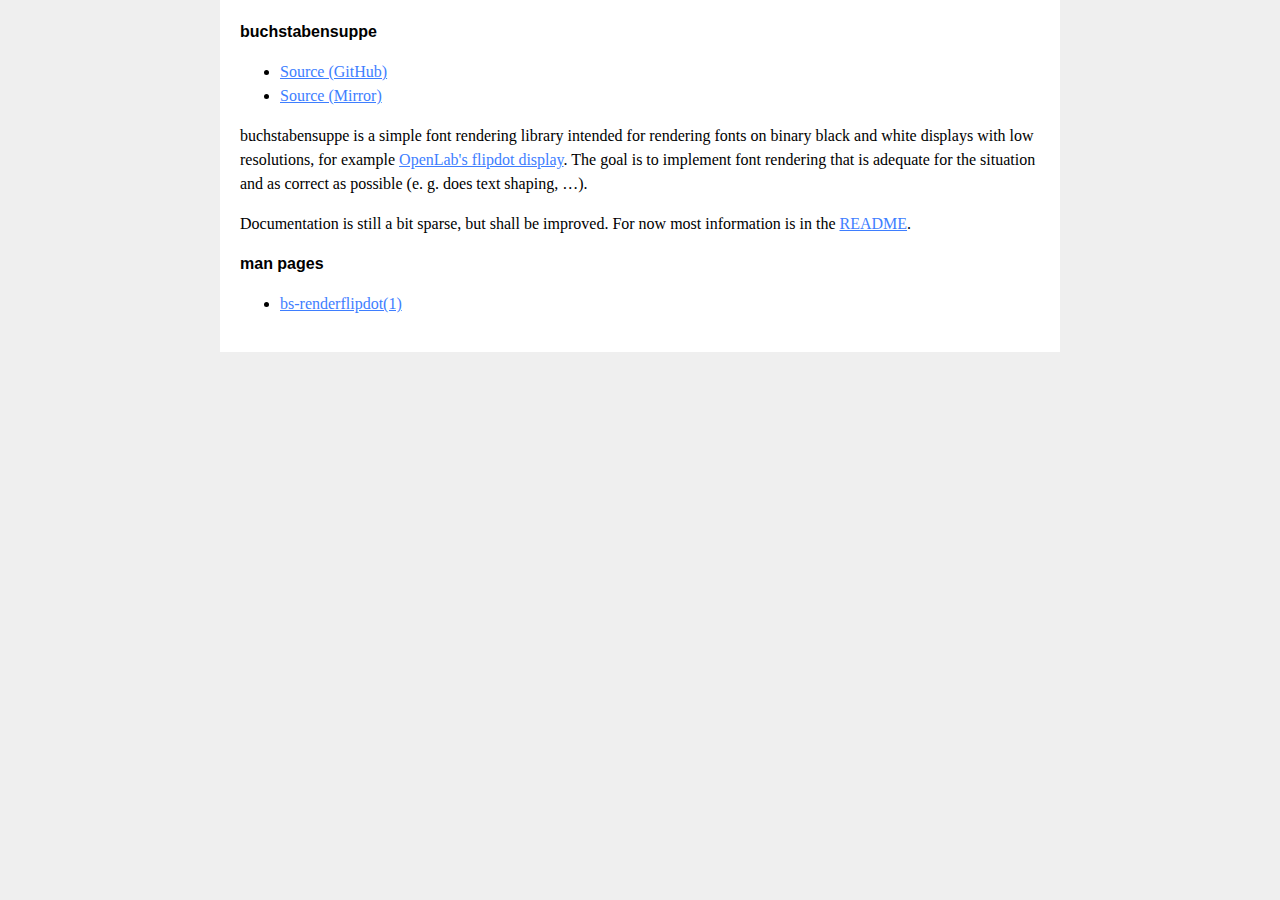
<file: index.html>
<!doctype html>
<html>
  <head>
    <meta charset="utf-8">
    <title>buchstabensuppe</title>
    <link rel="stylesheet" type="text/css" href="style.css"/>
  </head>
  <body>
    <div class="index-text">
      <h1>buchstabensuppe</h1>
      <ul>
<li><a href="https://github.com/sternenseemann/buchstabensuppe">Source (GitHub)</a></li>
<li><a href="https://code.sterni.lv/buchstabensuppe/">Source (Mirror)</a></li>
</ul>
<p>buchstabensuppe is a simple font rendering library intended
for rendering fonts on binary black and white displays
with low resolutions, for example
<a href="https://wiki.openlab-augsburg.de/Flipdots">OpenLab's flipdot display</a>.
The goal is to implement font rendering that
is adequate for the situation and as correct as possible
(e. g. does text shaping, …).</p>
<p>Documentation is still a bit sparse, but shall be improved.
For now most information is in the
<a href="https://github.com/sternenseemann/buchstabensuppe/blob/main/README.md">README</a>.</p>

      <h2>man pages</h2>
      <ul>
        <li><a href="bs-renderflipdot.1.html">bs-renderflipdot(1)</a></li>

      </ul>
    </div>
  </body>
</html>
</file>
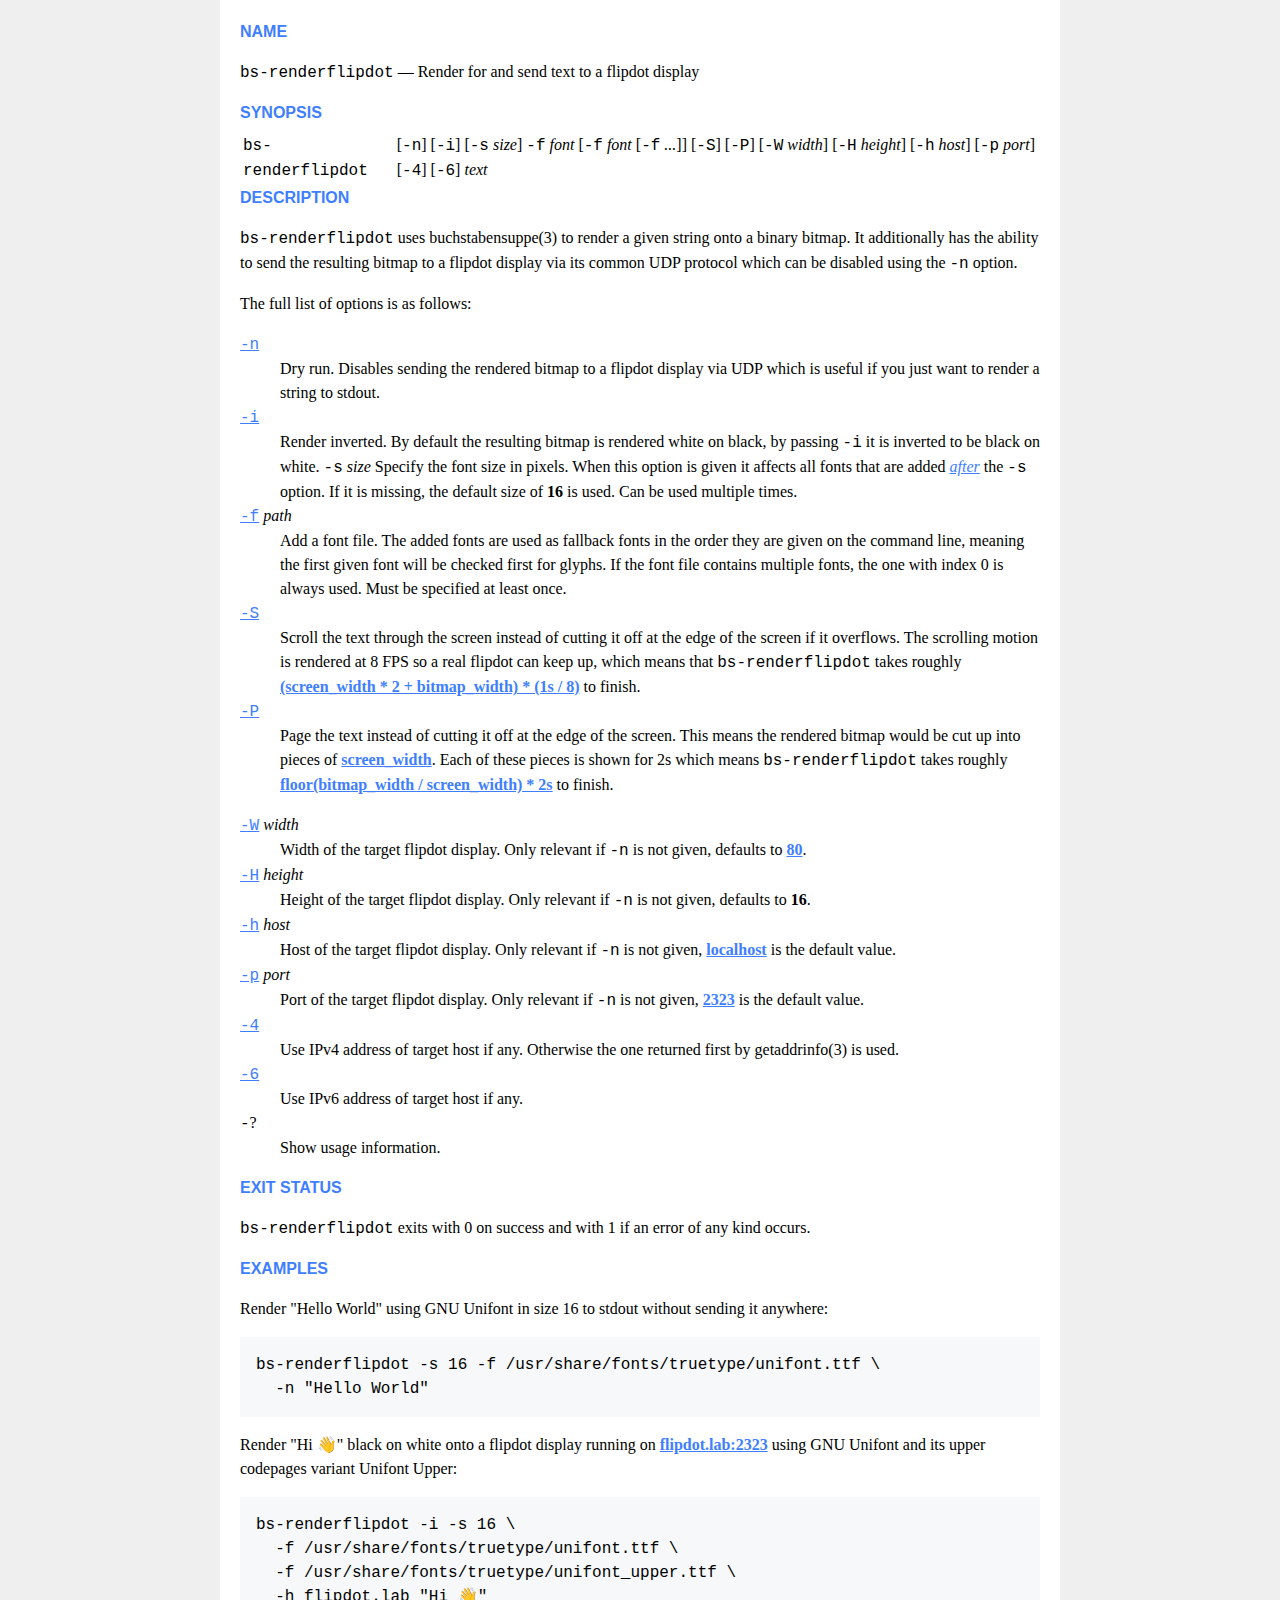
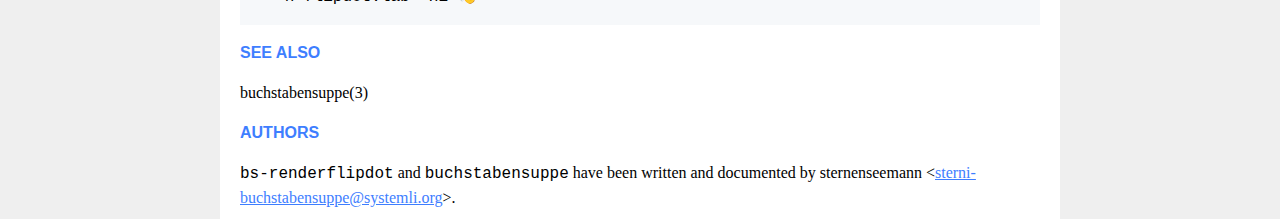
<file: bs-renderflipdot.1.html>
<!DOCTYPE html>
<html>
<head>
  <meta charset="utf-8"/>
  <meta name="viewport" content="width=device-width, initial-scale=1.0"/>
  <link rel="stylesheet" href="style.css" type="text/css" media="all"/>
  <title>BS-RENDERFLIPDOT(1)</title>
</head>
<body>
<table class="head">
  <tr>
    <td class="head-ltitle">BS-RENDERFLIPDOT(1)</td>
    <td class="head-vol">General Commands Manual</td>
    <td class="head-rtitle">BS-RENDERFLIPDOT(1)</td>
  </tr>
</table>
<div class="manual-text">
<section class="Sh">
<h1 class="Sh" id="NAME"><a class="permalink" href="#NAME">NAME</a></h1>
<p class="Pp"><code class="Nm">bs-renderflipdot</code> &#x2014;
    <span class="Nd">Render for and send text to a flipdot display</span></p>
</section>
<section class="Sh">
<h1 class="Sh" id="SYNOPSIS"><a class="permalink" href="#SYNOPSIS">SYNOPSIS</a></h1>
<table class="Nm">
  <tr>
    <td><code class="Nm">bs-renderflipdot</code></td>
    <td>[<code class="Fl">-n</code>] [<code class="Fl">-i</code>]
      [<code class="Fl">-s</code> <var class="Ar">size</var>]
      <code class="Fl">-f</code> <var class="Ar">font</var>
      [<code class="Fl">-f</code> <var class="Ar">font</var>
      [<code class="Fl">-f</code> <var class="Ar">...</var>]]
      [<code class="Fl">-S</code>] [<code class="Fl">-P</code>]
      [<code class="Fl">-W</code> <var class="Ar">width</var>]
      [<code class="Fl">-H</code> <var class="Ar">height</var>]
      [<code class="Fl">-h</code> <var class="Ar">host</var>]
      [<code class="Fl">-p</code> <var class="Ar">port</var>]
      [<code class="Fl">-4</code>] [<code class="Fl">-6</code>]
      <var class="Ar">text</var></td>
  </tr>
</table>
</section>
<section class="Sh">
<h1 class="Sh" id="DESCRIPTION"><a class="permalink" href="#DESCRIPTION">DESCRIPTION</a></h1>
<p class="Pp"><code class="Nm">bs-renderflipdot</code> uses
    <a class="Xr">buchstabensuppe(3)</a> to render a given string onto a binary
    bitmap. It additionally has the ability to send the resulting bitmap to a
    flipdot display via its common UDP protocol which can be disabled using the
    <code class="Fl">-n</code> option.</p>
<p class="Pp">The full list of options is as follows:</p>
<dl class="Bl-tag">
  <dt id="n"><a class="permalink" href="#n"><code class="Fl">-n</code></a></dt>
  <dd>Dry run. Disables sending the rendered bitmap to a flipdot display via UDP
      which is useful if you just want to render a string to stdout.</dd>
  <dt id="i"><a class="permalink" href="#i"><code class="Fl">-i</code></a></dt>
  <dd>Render inverted. By default the resulting bitmap is rendered white on
      black, by passing <code class="Fl">-i</code> it is inverted to be black on
      white. <code class="Fl">-s</code> <var class="Ar">size</var> Specify the
      font size in pixels. When this option is given it affects all fonts that
      are added
      <a class="permalink" href="#after"><i class="Em" id="after">after</i></a>
      the <code class="Fl">-s</code> option. If it is missing, the default size
      of <b class="Sy">16</b> is used. Can be used multiple times.</dd>
  <dt id="f"><a class="permalink" href="#f"><code class="Fl">-f</code></a>
    <var class="Ar">path</var></dt>
  <dd>Add a font file. The added fonts are used as fallback fonts in the order
      they are given on the command line, meaning the first given font will be
      checked first for glyphs. If the font file contains multiple fonts, the
      one with index 0 is always used. Must be specified at least once.</dd>
  <dt id="S"><a class="permalink" href="#S"><code class="Fl">-S</code></a></dt>
  <dd>Scroll the text through the screen instead of cutting it off at the edge
      of the screen if it overflows. The scrolling motion is rendered at 8 FPS
      so a real flipdot can keep up, which means that
      <code class="Nm">bs-renderflipdot</code> takes roughly
      <a class="permalink" href="#(screen_width"><b class="Sy" id="(screen_width">(screen_width
      * 2 + bitmap_width) * (1s / 8)</b></a> to finish.</dd>
  <dt id="P"><a class="permalink" href="#P"><code class="Fl">-P</code></a></dt>
  <dd>Page the text instead of cutting it off at the edge of the screen. This
      means the rendered bitmap would be cut up into pieces of
      <a class="permalink" href="#screen_width"><b class="Sy" id="screen_width">screen_width</b></a>.
      Each of these pieces is shown for 2s which means
      <code class="Nm">bs-renderflipdot</code> takes roughly
      <a class="permalink" href="#floor(bitmap_width"><b class="Sy" id="floor(bitmap_width">floor(bitmap_width
      / screen_width) * 2s</b></a> to finish.
    <p class="Pp"></p>
  </dd>
  <dt id="W"><a class="permalink" href="#W"><code class="Fl">-W</code></a>
    <var class="Ar">width</var></dt>
  <dd>Width of the target flipdot display. Only relevant if
      <code class="Fl">-n</code> is not given, defaults to
      <a class="permalink" href="#80"><b class="Sy" id="80">80</b></a>.</dd>
  <dt id="H"><a class="permalink" href="#H"><code class="Fl">-H</code></a>
    <var class="Ar">height</var></dt>
  <dd>Height of the target flipdot display. Only relevant if
      <code class="Fl">-n</code> is not given, defaults to
    <b class="Sy">16</b>.</dd>
  <dt id="h"><a class="permalink" href="#h"><code class="Fl">-h</code></a>
    <var class="Ar">host</var></dt>
  <dd>Host of the target flipdot display. Only relevant if
      <code class="Fl">-n</code> is not given,
      <a class="permalink" href="#localhost"><b class="Sy" id="localhost">localhost</b></a>
      is the default value.</dd>
  <dt id="p"><a class="permalink" href="#p"><code class="Fl">-p</code></a>
    <var class="Ar">port</var></dt>
  <dd>Port of the target flipdot display. Only relevant if
      <code class="Fl">-n</code> is not given,
      <a class="permalink" href="#2323"><b class="Sy" id="2323">2323</b></a> is
      the default value.</dd>
  <dt id="4"><a class="permalink" href="#4"><code class="Fl">-4</code></a></dt>
  <dd>Use IPv4 address of target host if any. Otherwise the one returned first
      by <a class="Xr">getaddrinfo(3)</a> is used.</dd>
  <dt id="6"><a class="permalink" href="#6"><code class="Fl">-6</code></a></dt>
  <dd>Use IPv6 address of target host if any.</dd>
  <dt><code class="Fl">-</code>?</dt>
  <dd>Show usage information.</dd>
</dl>
</section>
<section class="Sh">
<h1 class="Sh" id="EXIT_STATUS"><a class="permalink" href="#EXIT_STATUS">EXIT
  STATUS</a></h1>
<p class="Pp"><code class="Nm">bs-renderflipdot</code> exits with 0 on success
    and with 1 if an error of any kind occurs.</p>
</section>
<section class="Sh">
<h1 class="Sh" id="EXAMPLES"><a class="permalink" href="#EXAMPLES">EXAMPLES</a></h1>
<p class="Pp">Render &quot;Hello World&quot; using GNU Unifont in size 16 to
    stdout without sending it anywhere:</p>
<div class="Bd Pp Bd-indent Li">
<pre>bs-renderflipdot -s 16 -f /usr/share/fonts/truetype/unifont.ttf \
  -n &quot;Hello World&quot;</pre>
</div>
<p class="Pp" id="flipdot.lab:2323">Render &quot;Hi &#x1F44B;&quot; black on
    white onto a flipdot display running on
    <a class="permalink" href="#flipdot.lab:2323"><b class="Sy">flipdot.lab:2323</b></a>
    using GNU Unifont and its upper codepages variant Unifont Upper:</p>
<div class="Bd Pp Bd-indent Li">
<pre>bs-renderflipdot -i -s 16 \
  -f /usr/share/fonts/truetype/unifont.ttf \
  -f /usr/share/fonts/truetype/unifont_upper.ttf \
  -h flipdot.lab &quot;Hi &#x1F44B;&quot;</pre>
</div>
</section>
<section class="Sh">
<h1 class="Sh" id="SEE_ALSO"><a class="permalink" href="#SEE_ALSO">SEE
  ALSO</a></h1>
<p class="Pp"><a class="Xr">buchstabensuppe(3)</a></p>
</section>
<section class="Sh">
<h1 class="Sh" id="AUTHORS"><a class="permalink" href="#AUTHORS">AUTHORS</a></h1>
<p class="Pp"><code class="Nm">bs-renderflipdot</code> and
    <code class="Nm">buchstabensuppe</code> have been written and documented by
    <span class="An">sternenseemann</span>
    &lt;<a class="Mt" href="mailto:sterni-buchstabensuppe@systemli.org">sterni-buchstabensuppe@systemli.org</a>&gt;.</p>
</section>
</div>
<table class="foot">
  <tr>
    <td class="foot-date">January 19, 2025</td>
    <td class="foot-os">Nixpkgs</td>
  </tr>
</table>
</body>
</html>
</file>
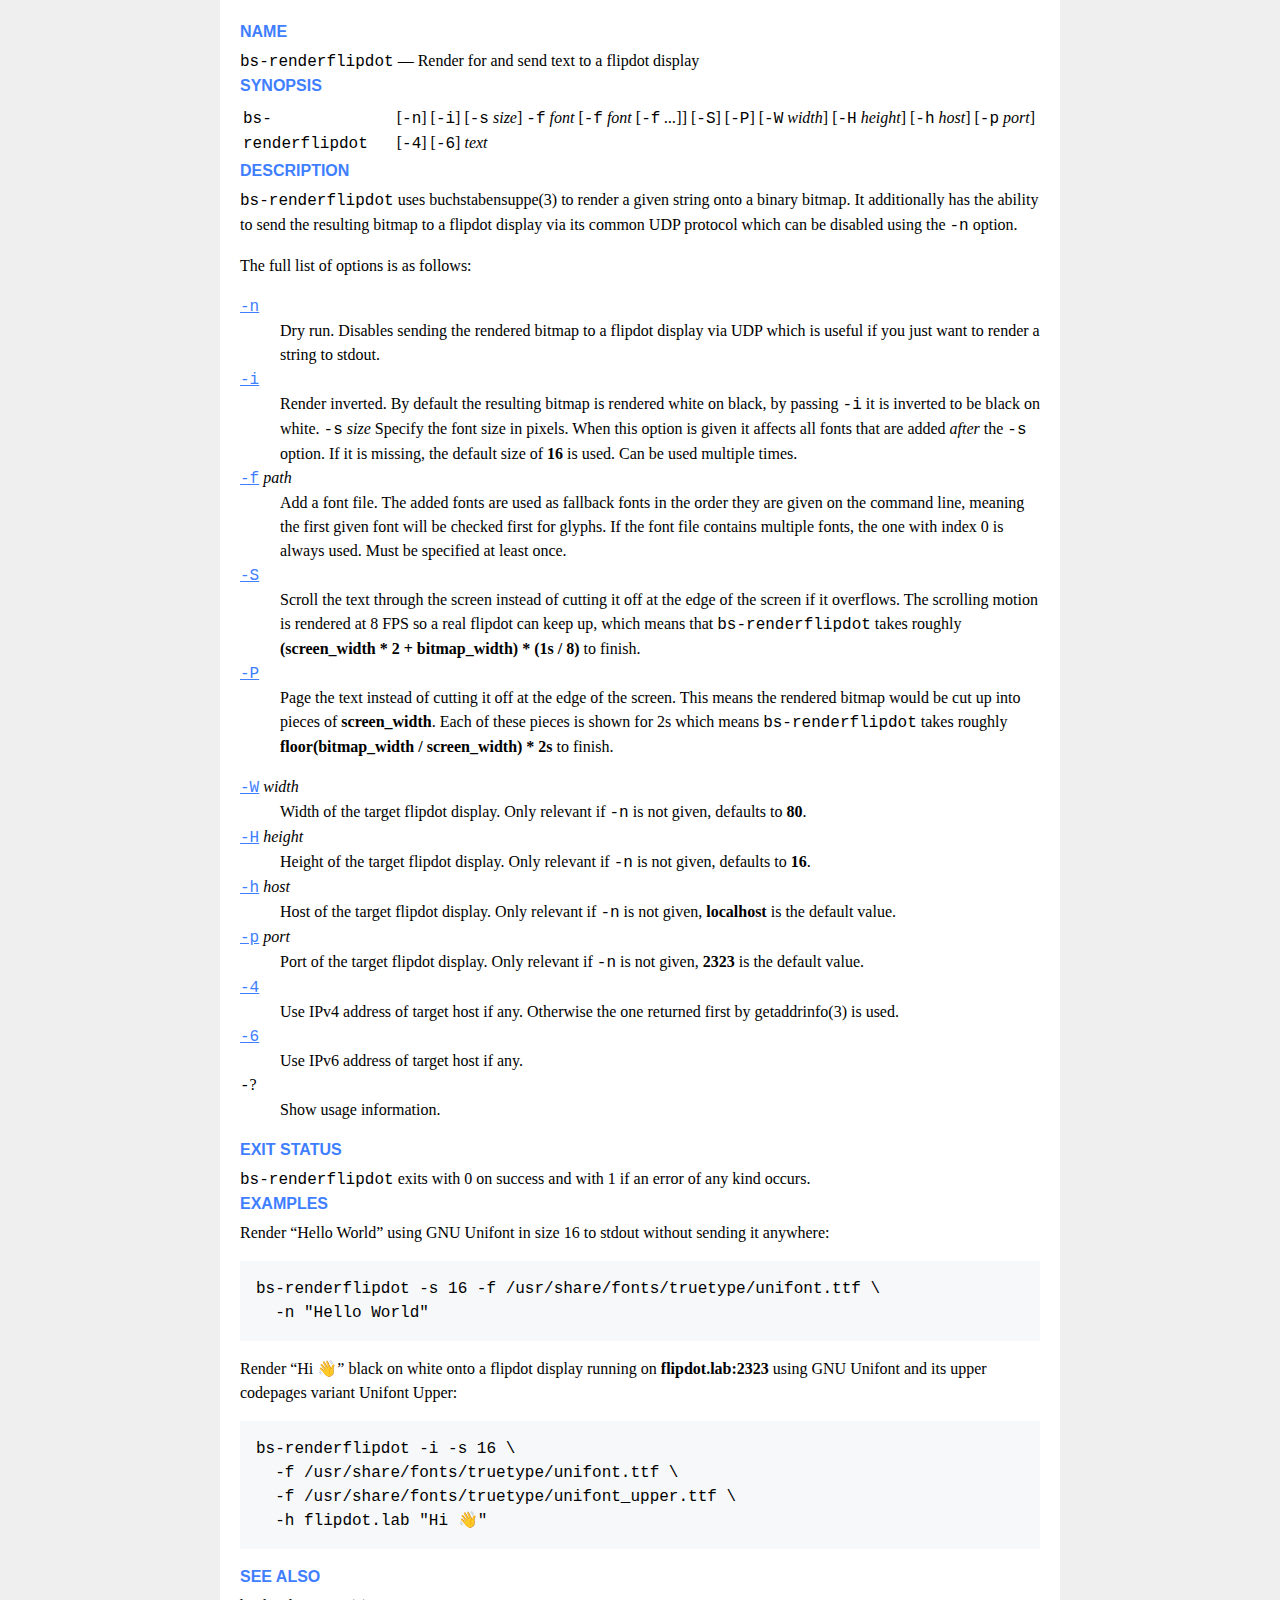
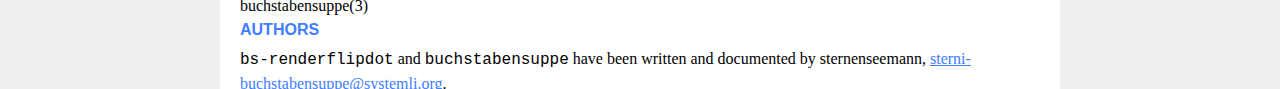
<file: man/bs-renderflipdot.1.html>
<!doctype html>
<html lang="en">
  <head>
    <meta charset="utf-8">
    <title>bs-renderflipdot(1)</title>
    <link rel="stylesheet" type="text/css" href="../style.css">
  </head>

<main>
<table class="head">
  <tr>
    <td class="head-ltitle">BS-RENDERFLIPDOT(1)</td>
    <td class="head-vol">General Commands Manual</td>
    <td class="head-rtitle">BS-RENDERFLIPDOT(1)</td>
  </tr>
</table>
<div class="manual-text">
<section class="Sh">
<h1 class="Sh" id="NAME"><a class="permalink" href="#NAME">NAME</a></h1>
<code class="Nm">bs-renderflipdot</code> &#x2014;
<div class="Nd">Render for and send text to a flipdot display</div>
</section>
<section class="Sh">
<h1 class="Sh" id="SYNOPSIS"><a class="permalink" href="#SYNOPSIS">SYNOPSIS</a></h1>
<table class="Nm">
  <tr>
    <td><code class="Nm">bs-renderflipdot</code></td>
    <td>[<code class="Fl">-n</code>] [<code class="Fl">-i</code>]
      [<code class="Fl">-s</code> <var class="Ar">size</var>]
      <code class="Fl">-f</code> <var class="Ar">font</var>
      [<code class="Fl">-f</code> <var class="Ar">font</var>
      [<code class="Fl">-f</code> <var class="Ar">...</var>]]
      [<code class="Fl">-S</code>] [<code class="Fl">-P</code>]
      [<code class="Fl">-W</code> <var class="Ar">width</var>]
      [<code class="Fl">-H</code> <var class="Ar">height</var>]
      [<code class="Fl">-h</code> <var class="Ar">host</var>]
      [<code class="Fl">-p</code> <var class="Ar">port</var>]
      [<code class="Fl">-4</code>] [<code class="Fl">-6</code>]
      <var class="Ar">text</var></td>
  </tr>
</table>
</section>
<section class="Sh">
<h1 class="Sh" id="DESCRIPTION"><a class="permalink" href="#DESCRIPTION">DESCRIPTION</a></h1>
<code class="Nm">bs-renderflipdot</code> uses
  <a class="Xr">buchstabensuppe(3)</a> to render a given string onto a binary
  bitmap. It additionally has the ability to send the resulting bitmap to a
  flipdot display via its common UDP protocol which can be disabled using the
  <code class="Fl">-n</code> option.
<p class="Pp">The full list of options is as follows:</p>
<dl class="Bl-tag">
  <dt><a class="permalink" href="#n"><code class="Fl" id="n">-n</code></a></dt>
  <dd>Dry run. Disables sending the rendered bitmap to a flipdot display via UDP
      which is useful if you just want to render a string to stdout.</dd>
  <dt><a class="permalink" href="#i"><code class="Fl" id="i">-i</code></a></dt>
  <dd>Render inverted. By default the resulting bitmap is rendered white on
      black, by passing <code class="Fl">-i</code> it is inverted to be black on
      white. <code class="Fl">-s</code> <var class="Ar">size</var> Specify the
      font size in pixels. When this option is given it affects all fonts that
      are added <i class="Em">after</i> the <code class="Fl">-s</code> option.
      If it is missing, the default size of <b class="Sy">16</b> is used. Can be
      used multiple times.</dd>
  <dt><a class="permalink" href="#f"><code class="Fl" id="f">-f</code></a>
    <var class="Ar">path</var></dt>
  <dd>Add a font file. The added fonts are used as fallback fonts in the order
      they are given on the command line, meaning the first given font will be
      checked first for glyphs. If the font file contains multiple fonts, the
      one with index 0 is always used. Must be specified at least once.</dd>
  <dt><a class="permalink" href="#S"><code class="Fl" id="S">-S</code></a></dt>
  <dd>Scroll the text through the screen instead of cutting it off at the edge
      of the screen if it overflows. The scrolling motion is rendered at 8 FPS
      so a real flipdot can keep up, which means that
      <code class="Nm">bs-renderflipdot</code> takes roughly
      <b class="Sy">(screen_width * 2 + bitmap_width) * (1s / 8)</b> to
    finish.</dd>
  <dt><a class="permalink" href="#P"><code class="Fl" id="P">-P</code></a></dt>
  <dd>Page the text instead of cutting it off at the edge of the screen. This
      means the rendered bitmap would be cut up into pieces of
      <b class="Sy">screen_width</b>. Each of these pieces is shown for 2s which
      means <code class="Nm">bs-renderflipdot</code> takes roughly
      <b class="Sy">floor(bitmap_width / screen_width) * 2s</b> to finish.
    <p class="Pp"></p>
  </dd>
  <dt><a class="permalink" href="#W"><code class="Fl" id="W">-W</code></a>
    <var class="Ar">width</var></dt>
  <dd>Width of the target flipdot display. Only relevant if
      <code class="Fl">-n</code> is not given, defaults to
    <b class="Sy">80</b>.</dd>
  <dt><a class="permalink" href="#H"><code class="Fl" id="H">-H</code></a>
    <var class="Ar">height</var></dt>
  <dd>Height of the target flipdot display. Only relevant if
      <code class="Fl">-n</code> is not given, defaults to
    <b class="Sy">16</b>.</dd>
  <dt><a class="permalink" href="#h"><code class="Fl" id="h">-h</code></a>
    <var class="Ar">host</var></dt>
  <dd>Host of the target flipdot display. Only relevant if
      <code class="Fl">-n</code> is not given, <b class="Sy">localhost</b> is
      the default value.</dd>
  <dt><a class="permalink" href="#p"><code class="Fl" id="p">-p</code></a>
    <var class="Ar">port</var></dt>
  <dd>Port of the target flipdot display. Only relevant if
      <code class="Fl">-n</code> is not given, <b class="Sy">2323</b> is the
      default value.</dd>
  <dt><a class="permalink" href="#4"><code class="Fl" id="4">-4</code></a></dt>
  <dd>Use IPv4 address of target host if any. Otherwise the one returned first
      by <a class="Xr">getaddrinfo(3)</a> is used.</dd>
  <dt><a class="permalink" href="#6"><code class="Fl" id="6">-6</code></a></dt>
  <dd>Use IPv6 address of target host if any.</dd>
  <dt><code class="Fl">-</code>?</dt>
  <dd>Show usage information.</dd>
</dl>
</section>
<section class="Sh">
<h1 class="Sh" id="EXIT_STATUS"><a class="permalink" href="#EXIT_STATUS">EXIT
  STATUS</a></h1>
<code class="Nm">bs-renderflipdot</code> exits with 0 on success and with 1 if
  an error of any kind occurs.
</section>
<section class="Sh">
<h1 class="Sh" id="EXAMPLES"><a class="permalink" href="#EXAMPLES">EXAMPLES</a></h1>
Render &#x201C;Hello World&#x201D; using GNU Unifont in size 16 to stdout
  without sending it anywhere:
<div class="Bd Pp Bd-indent">
<pre>
bs-renderflipdot -s 16 -f /usr/share/fonts/truetype/unifont.ttf \
  -n &quot;Hello World&quot;
</pre>
</div>
<p class="Pp">Render &#x201C;Hi &#x1F44B;&#x201D; black on white onto a flipdot
    display running on <b class="Sy">flipdot.lab:2323</b> using GNU Unifont and
    its upper codepages variant Unifont Upper:</p>
<div class="Bd Pp Bd-indent">
<pre>
bs-renderflipdot -i -s 16 \
  -f /usr/share/fonts/truetype/unifont.ttf \
  -f /usr/share/fonts/truetype/unifont_upper.ttf \
  -h flipdot.lab &quot;Hi &#x1F44B;&quot;
</pre>
</div>
</section>
<section class="Sh">
<h1 class="Sh" id="SEE_ALSO"><a class="permalink" href="#SEE_ALSO">SEE
  ALSO</a></h1>
<a class="Xr">buchstabensuppe(3)</a>
</section>
<section class="Sh">
<h1 class="Sh" id="AUTHORS"><a class="permalink" href="#AUTHORS">AUTHORS</a></h1>
<code class="Nm">bs-renderflipdot</code> and
  <code class="Nm">buchstabensuppe</code> have been written and documented by
  <span class="An">sternenseemann</span>,
  <a class="Mt" href="mailto:sterni-buchstabensuppe@systemli.org">sterni-buchstabensuppe@systemli.org</a>.
</section>
</div>
<table class="foot">
  <tr>
    <td class="foot-date">January 29, 2021</td>
    <td class="foot-os">NixOS</td>
  </tr>
</table>
</main></body></html>
</file>
<file: style.css>
/*! normalize.css v8.0.1 | MIT License | github.com/necolas/normalize.css */

/* Document
   ========================================================================== */

/**
 * 1. Correct the line height in all browsers.
 * 2. Prevent adjustments of font size after orientation changes in iOS.
 */

html {
  line-height: 1.15; /* 1 */
  -webkit-text-size-adjust: 100%; /* 2 */
}

/* Sections
   ========================================================================== */

/**
 * Remove the margin in all browsers.
 */

body {
  margin: 0;
}

/**
 * Render the `main` element consistently in IE.
 */

main {
  display: block;
}

/**
 * Correct the font size and margin on `h1` elements within `section` and
 * `article` contexts in Chrome, Firefox, and Safari.
 */

h1 {
  font-size: 2em;
  margin: 0.67em 0;
}

/* Grouping content
   ========================================================================== */

/**
 * 1. Add the correct box sizing in Firefox.
 * 2. Show the overflow in Edge and IE.
 */

hr {
  box-sizing: content-box; /* 1 */
  height: 0; /* 1 */
  overflow: visible; /* 2 */
}

/**
 * 1. Correct the inheritance and scaling of font size in all browsers.
 * 2. Correct the odd `em` font sizing in all browsers.
 */

pre {
  font-family: monospace, monospace; /* 1 */
  font-size: 1em; /* 2 */
}

/* Text-level semantics
   ========================================================================== */

/**
 * Remove the gray background on active links in IE 10.
 */

a {
  background-color: transparent;
}

/**
 * 1. Remove the bottom border in Chrome 57-
 * 2. Add the correct text decoration in Chrome, Edge, IE, Opera, and Safari.
 */

abbr[title] {
  border-bottom: none; /* 1 */
  text-decoration: underline; /* 2 */
  text-decoration: underline dotted; /* 2 */
}

/**
 * Add the correct font weight in Chrome, Edge, and Safari.
 */

b,
strong {
  font-weight: bolder;
}

/**
 * 1. Correct the inheritance and scaling of font size in all browsers.
 * 2. Correct the odd `em` font sizing in all browsers.
 */

code,
kbd,
samp {
  font-family: monospace, monospace; /* 1 */
  font-size: 1em; /* 2 */
}

/**
 * Add the correct font size in all browsers.
 */

small {
  font-size: 80%;
}

/**
 * Prevent `sub` and `sup` elements from affecting the line height in
 * all browsers.
 */

sub,
sup {
  font-size: 75%;
  line-height: 0;
  position: relative;
  vertical-align: baseline;
}

sub {
  bottom: -0.25em;
}

sup {
  top: -0.5em;
}

/* Embedded content
   ========================================================================== */

/**
 * Remove the border on images inside links in IE 10.
 */

img {
  border-style: none;
}

/* Forms
   ========================================================================== */

/**
 * 1. Change the font styles in all browsers.
 * 2. Remove the margin in Firefox and Safari.
 */

button,
input,
optgroup,
select,
textarea {
  font-family: inherit; /* 1 */
  font-size: 100%; /* 1 */
  line-height: 1.15; /* 1 */
  margin: 0; /* 2 */
}

/**
 * Show the overflow in IE.
 * 1. Show the overflow in Edge.
 */

button,
input { /* 1 */
  overflow: visible;
}

/**
 * Remove the inheritance of text transform in Edge, Firefox, and IE.
 * 1. Remove the inheritance of text transform in Firefox.
 */

button,
select { /* 1 */
  text-transform: none;
}

/**
 * Correct the inability to style clickable types in iOS and Safari.
 */

button,
[type="button"],
[type="reset"],
[type="submit"] {
  -webkit-appearance: button;
}

/**
 * Remove the inner border and padding in Firefox.
 */

button::-moz-focus-inner,
[type="button"]::-moz-focus-inner,
[type="reset"]::-moz-focus-inner,
[type="submit"]::-moz-focus-inner {
  border-style: none;
  padding: 0;
}

/**
 * Restore the focus styles unset by the previous rule.
 */

button:-moz-focusring,
[type="button"]:-moz-focusring,
[type="reset"]:-moz-focusring,
[type="submit"]:-moz-focusring {
  outline: 1px dotted ButtonText;
}

/**
 * Correct the padding in Firefox.
 */

fieldset {
  padding: 0.35em 0.75em 0.625em;
}

/**
 * 1. Correct the text wrapping in Edge and IE.
 * 2. Correct the color inheritance from `fieldset` elements in IE.
 * 3. Remove the padding so developers are not caught out when they zero out
 *    `fieldset` elements in all browsers.
 */

legend {
  box-sizing: border-box; /* 1 */
  color: inherit; /* 2 */
  display: table; /* 1 */
  max-width: 100%; /* 1 */
  padding: 0; /* 3 */
  white-space: normal; /* 1 */
}

/**
 * Add the correct vertical alignment in Chrome, Firefox, and Opera.
 */

progress {
  vertical-align: baseline;
}

/**
 * Remove the default vertical scrollbar in IE 10+.
 */

textarea {
  overflow: auto;
}

/**
 * 1. Add the correct box sizing in IE 10.
 * 2. Remove the padding in IE 10.
 */

[type="checkbox"],
[type="radio"] {
  box-sizing: border-box; /* 1 */
  padding: 0; /* 2 */
}

/**
 * Correct the cursor style of increment and decrement buttons in Chrome.
 */

[type="number"]::-webkit-inner-spin-button,
[type="number"]::-webkit-outer-spin-button {
  height: auto;
}

/**
 * 1. Correct the odd appearance in Chrome and Safari.
 * 2. Correct the outline style in Safari.
 */

[type="search"] {
  -webkit-appearance: textfield; /* 1 */
  outline-offset: -2px; /* 2 */
}

/**
 * Remove the inner padding in Chrome and Safari on macOS.
 */

[type="search"]::-webkit-search-decoration {
  -webkit-appearance: none;
}

/**
 * 1. Correct the inability to style clickable types in iOS and Safari.
 * 2. Change font properties to `inherit` in Safari.
 */

::-webkit-file-upload-button {
  -webkit-appearance: button; /* 1 */
  font: inherit; /* 2 */
}

/* Interactive
   ========================================================================== */

/*
 * Add the correct display in Edge, IE 10+, and Firefox.
 */

details {
  display: block;
}

/*
 * Add the correct display in all browsers.
 */

summary {
  display: list-item;
}

/* Misc
   ========================================================================== */

/**
 * Add the correct display in IE 10+.
 */

template {
  display: none;
}

/**
 * Add the correct display in IE 10.
 */

[hidden] {
  display: none;
}
body {
  font-size: 1em;
  line-height: 1.5;
  font-family: serif;
  background-color: #efefef;
}

h1, h2, h3, h4, h5, h6 {
  font-family: sans-serif;
  font-size: 1em;
  margin: 5px 0;
}

h1 {
  margin-top: 0;
}

a:link, a:visited {
  color: #3e7eff;
}

h1 a, h2 a, h3 a, h4 a, h5 a, h6 a {
  text-decoration: none;
}

.manual-text, .index-text {
  padding: 20px;
  max-width: 800px;
  background-color: white;
  margin: 0 auto;
}

table.head, table.foot {
  display: none;
}

.Nd {
  display: inline;
}

/* use same as cheddar for man pages */
pre {
  padding: 16px;
  background-color: #f6f8fa;
}
</file>
